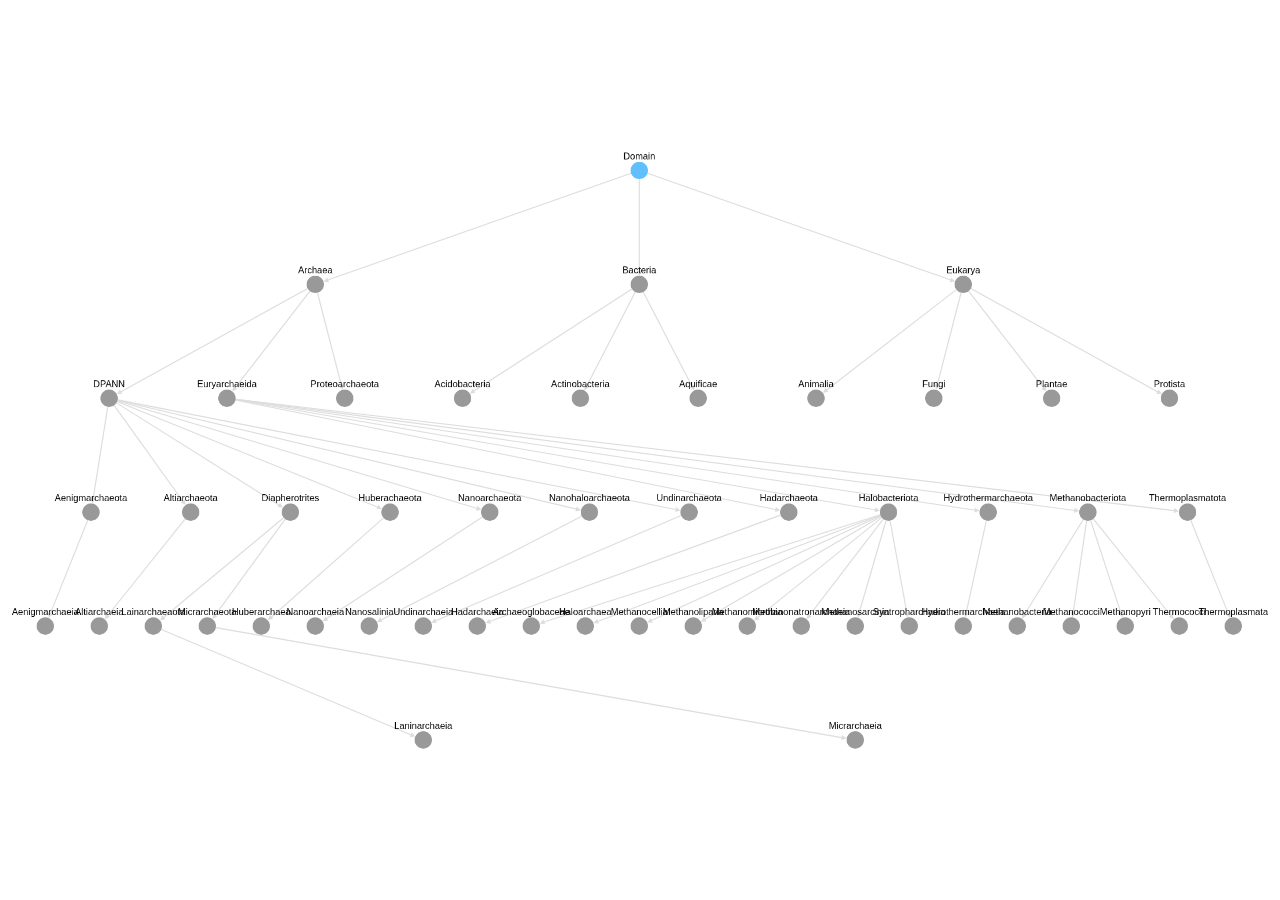
<file: BiologicalClassificationNetwork/index.html>
<!DOCTYPE html>
<html>
<head>
<link href="style.css" rel="stylesheet" />
<meta charset=utf-8 />
<meta name="viewport" content="user-scalable=no, initial-scale=1.0, minimum-scale=1.0, maximum-scale=1.0, minimal-ui">
<title>Animated BFS</title>
<script src="../cytoscape.min.js"></script>
</head>
<body>
<div id="cy"></div>
<script src="code.js"></script>
</body>
</html>
</file>
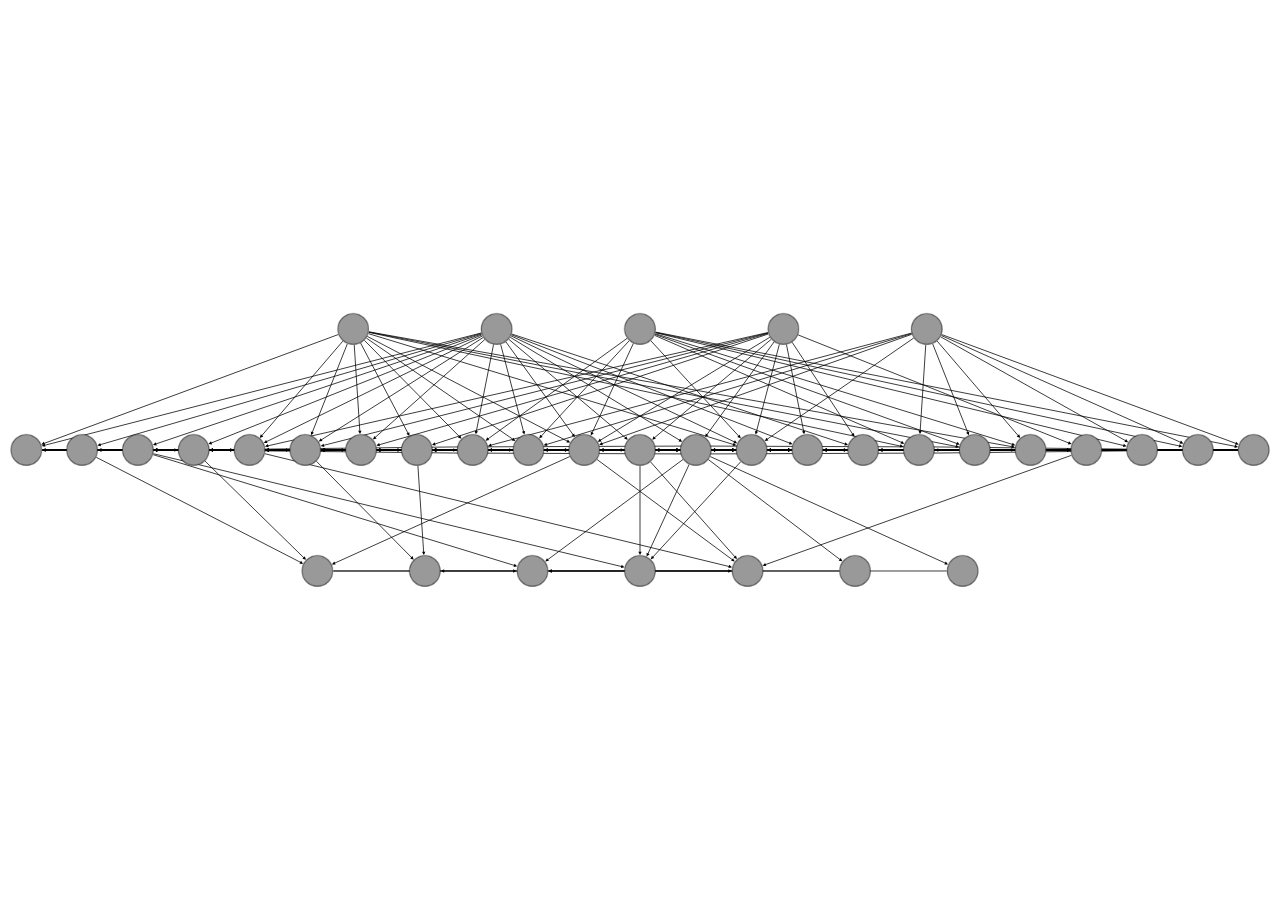
<file: FoodChainNetwork/index.html>
<!DOCTYPE html>
<html>
<head>
<link href="style.css" rel="stylesheet" />
<meta charset=utf-8 />
<meta name="viewport" content="user-scalable=no, initial-scale=1.0, minimum-scale=1.0, maximum-scale=1.0, minimal-ui">
<title>Images</title>
<script src="../cytoscape.min.js"></script>
</head>
<body>
<div id="cy"></div>
<!-- Load application code at the end to ensure DOM is loaded -->
<script src="code.js"></script>
</body>
</html>
</file>
<file: BiologicalClassificationNetwork/style.css>
body { 
  font: 14px helvetica neue, helvetica, arial, sans-serif;
}

#cy {
  height: 100%;
  width: 100%;
  position: absolute;
  left: 0;
  top: 0;
}
</file>
<file: FoodChainNetwork/style.css>
body { 
  font: 14px helvetica neue, helvetica, arial, sans-serif;
}

#cy {
  height: 100%;
  width: 100%;
  position: absolute;
  left: 0;
  top: 0;
}

#eat {
  position: absolute;
  left: 1em;
  top: 1em;
  font-size: 1em;
  z-index: -1;
  color:green;
}
</file>
